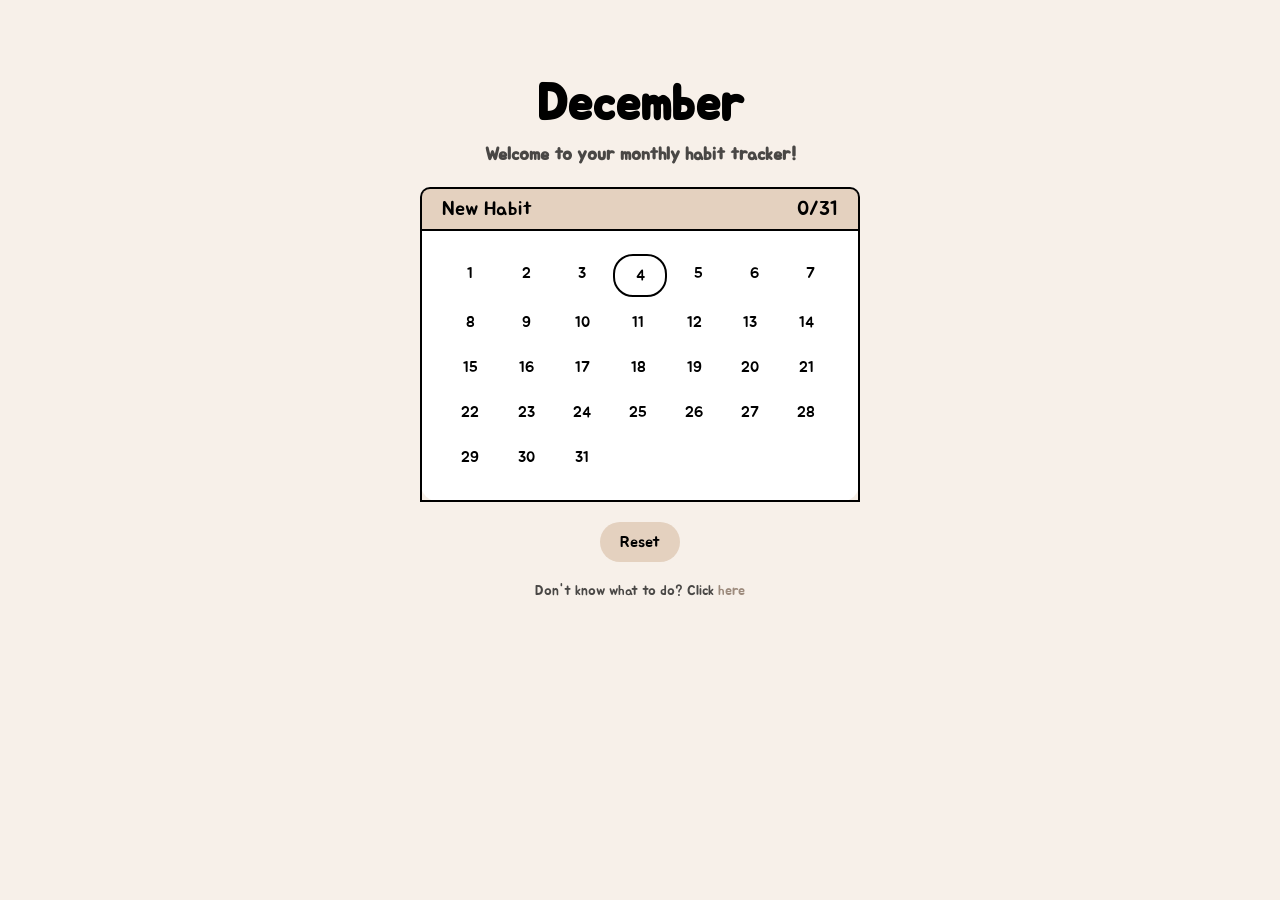
<file: index.html>
<!DOCTYPE html>
<html lang="en">
    <head>
        <meta charset="UTF-8">
        <meta name="viewport" content="width=device-width, initial-scale=1.0">
        <title>Monkey's Habit Tracker</title>
        <link rel="stylesheet" href="styles.css">
        <link rel="icon" type="image/x-icon" href="/assets/monkey-icon.png">
        <link rel="preconnect" href="https://fonts.googleapis.com">
        <link rel="preconnect" href="https://fonts.gstatic.com" crossorigin>
        <link href="https://fonts.googleapis.com/css2?family=Jua&family=Sour+Gummy:ital,wght@0,100..900;1,100..900&display=swap" rel="stylesheet">
    </head>
    <body>

        <h1 class="title">Month</h1>
        <h2 class="subtitle">Welcome to your monthly habit tracker!</h2>

        <div id="calendarContainer">
            <div id="calendarDiv">
                <div id="calendarHeading">
                    <p id="habitTitle">New Habit</p>
                    <p id="totalDays">0/31</p>
                </div>

                <div id="calendarContent">
                    <div id="tracker">
                        <div class="days">
                            <div class="day">1</div>
                            <div class="day">1</div>
                            <div class="day">1</div>
                            <div class="day">1</div>
                            <div class="day">1</div>
                            <div class="day">1</div>
                            <div class="day">1</div>
                        </div>
                        <div class="days">
                            <div class="day">1</div>
                            <div class="day">1</div>
                            <div class="day">1</div>
                            <div class="day">1</div>
                            <div class="day">1</div>
                            <div class="day">1</div>
                            <div class="day">1</div>
                        </div>
                        <div class="days">
                            <div class="day">1</div>
                            <div class="day">1</div>
                            <div class="day">1</div>
                            <div class="day">1</div>
                            <div class="day">1</div>
                            <div class="day">1</div>
                            <div class="day">1</div>
                        </div>
                        <div class="days">
                            <div class="day">1</div>
                            <div class="day">1</div>
                            <div class="day">1</div>
                            <div class="day">1</div>
                            <div class="day">1</div>
                            <div class="day">1</div>
                            <div class="day">1</div>
                        </div>
                        <div class="days">
                            <div class="day">1</div>
                            <div class="day">1</div>
                            <div class="day">1</div>
                            <div class="day">1</div>
                            <div class="day">1</div>
                            <div class="day">1</div>
                            <div class="day">1</div>
                        </div>
                    </div>
                </div>
            </div>
        </div>

        <button id="resetButton">Reset</button>
        <p class="smallText">Don't know what to do? Click <a class="smallTextLink" href="info.html">here</a></p>
        <script src="script.js" defer></script>

        <div class="overlay" id="habitOverlay">
            <div class="modal">
                <h3 class="modalTitle">What's your habit?</h3>
                <input type="text" id="habitInput" placeholder="Enter habit name" maxlength="40" />
                <div class="modalButtons">
                    <button id="modalCancel">Cancel</button>
                    <button id="modalSave">Save</button>
                </div>
            </div>
        </div>

    </body>
</html>
</file>
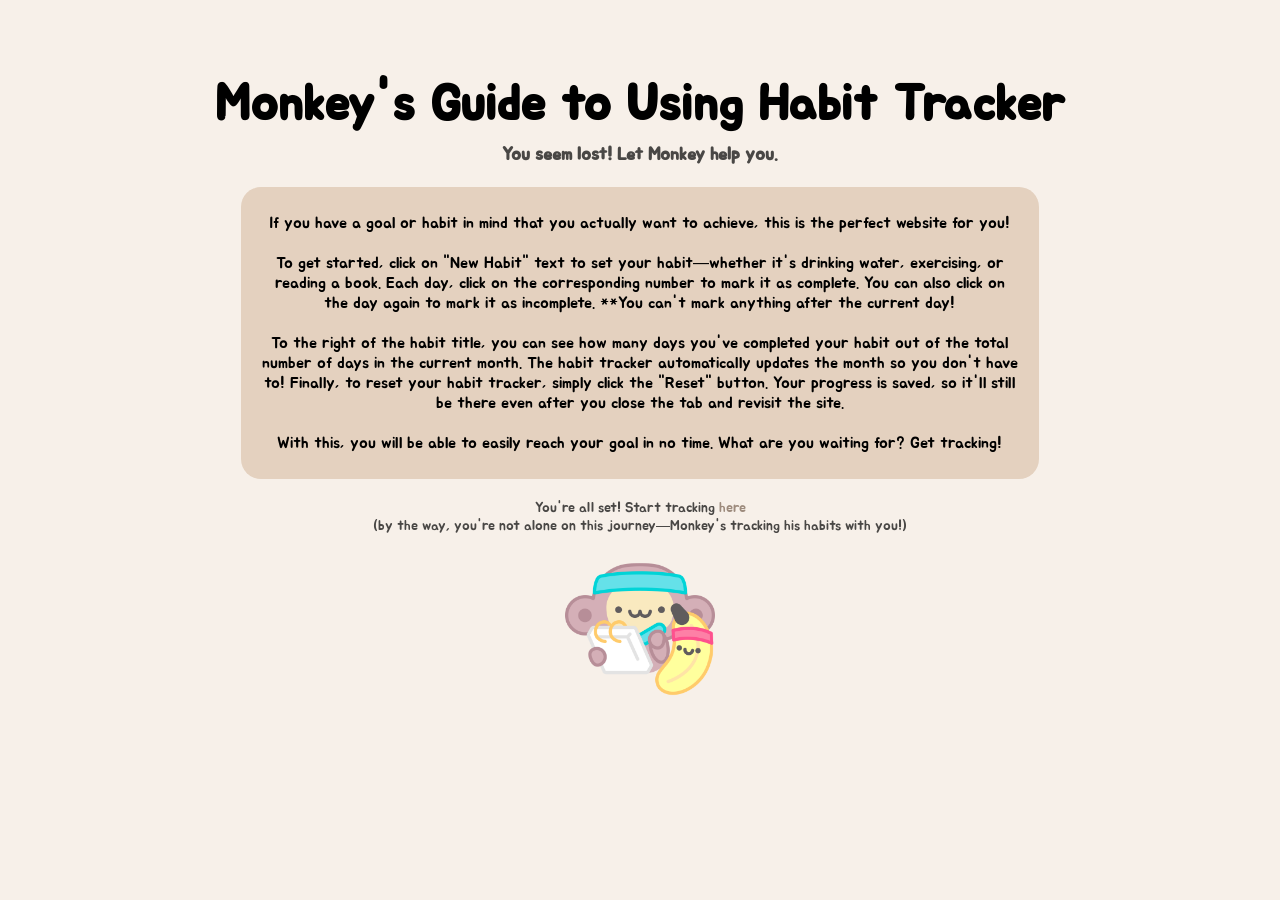
<file: info.html>
<!DOCTYPE html>
<html lang="en">
    <head>
        <meta charset="UTF-8">
        <meta name="viewport" content="width=device-width, initial-scale=1.0">
        <title>Monkey's Info Page</title>
        <link rel="stylesheet" href="styles.css">
        <link rel="icon" type="image/x-icon" href="/assets/monkey-icon.png">
        <link rel="preconnect" href="https://fonts.googleapis.com">
        <link rel="preconnect" href="https://fonts.gstatic.com" crossorigin>
        <link href="https://fonts.googleapis.com/css2?family=Jua&family=Sour+Gummy:ital,wght@0,100..900;1,100..900&display=swap" rel="stylesheet">
    </head>
    <body>
        <h1 class="title">Monkey's Guide to Using Habit Tracker</h1>
        <h2 class="subtitle">You seem lost! Let Monkey help you.</h2>
        <div id="infoContainer">
            <div id="infoDiv">
                <p class="infoText">If you have a goal or habit in mind that you actually want to achieve, this is the perfect website for you!
                    <br><br>
                    To get started, click on "New Habit" text to set your habit—whether it's drinking water, exercising, or reading a book.
                    Each day, click on the corresponding number to mark it as complete. You can also click on the day again to mark it as incomplete. **You can't mark anything after the current day!
                    <br><br>
                    To the right of the habit title, you can see how many days you've completed your habit out of the total number of days in the current month.
                    The habit tracker automatically updates the month so you don't have to!
                    Finally, to reset your habit tracker, simply click the "Reset" button.
                    Your progress is saved, so it'll still be there even after you close the tab and revisit the site.
                    <br><br>
                    With this, you will be able to easily reach your goal in no time. What are you waiting for? Get tracking!
                </p>
            </div>
        </div>
        <p class="smallText">You're all set! Start tracking <a class="smallTextLink" href="index.html">here</a>
            <br>
            (by the way, you're not alone on this journey—Monkey's tracking his habits with you!)
        </p>
        <img id="monkeyTracking" src="/assets/monkey-tracking.png">
    </body>
</html>
</file>
<file: styles.css>
body {
    background-color: #f7f0e9;
    text-align: center;
    font-family: 'Jua', sans-serif;
}

.title {
    margin-top: 100px;
    line-height: 10px;
    font-size: 50px;
}

.subtitle {
    opacity: 0.7;
    font-size: 18px;
    margin-bottom: 20px;
}

#calendarContainer {
    display: flex;
    justify-content: center;
}

#calendarDiv {
    background-color: rgb(255, 255, 255);
    border-radius: 10px 10px 20px 20px;
    margin: auto;
    align-content: center;
    text-align: center;
}

#calendarHeading {
    display: flex;
    justify-content: space-between;
    border-radius: 10px 10px 0px 0px;
    border-top: 2px solid black;
    border-left: 2px solid black;
    border-right: 2px solid black;
    padding: 0px 20px;
    font-size: 20px;
    background-color: #e4d1bf;
    line-height: 0px;
}

#habitTitle {
    font-size: 20px;
    font-family: "Jua", sans-serif;
    color: black;
    cursor: pointer;
    transition: color 0.3s ease;
}

#habitTitle:hover {
    color: #786150;
}

#calendarContent {
    padding: 20px;
    border: 2px solid black;
}

.days {
    display: flex;
}

.day {
    width: 30px;
    margin: 3px;
    padding: 10px;
    font-size: 15px;
    text-align: center;
    border-radius: 20px;
    color: black;
    transition: color 0.3s ease;
}

.day:hover {
    cursor: pointer;
    color: #786150;
}

.day:hover:empty {
    cursor: default;
}

#resetButton {
    margin-top: 20px;
    padding: 10px 20px;
    font-size: 16px;
    font-family: "Jua", sans-serif;
    background-color: #e4d1bf;
    border-radius: 20px;
    border: none;
    cursor: pointer;
    transition: background-color 0.3s ease, color 0.3s ease
}

#resetButton:hover {
    background-color: #786150;
    color: #f7f0e9;
}

.smallText {
    margin-top: 20px;
    font-size: 14px;
    opacity: 0.7;
}

.smallTextLink {
    color: #786150;
    text-decoration: none;
    transition: color 0.3s ease;
}

#infoContainer {
    display: flex;
    justify-content: center;
}

#infoDiv {
    background-color: #e4d1bf;
    border-radius: 20px;
    border: none;
    padding: 10px 20px;
    width: 60%;
    margin: auto;
    align-items: center;
}

.overlay {
    display: flex;
    align-items: center;
    justify-content: center;
    position: fixed;
    inset: 0;
    background: rgba(0, 0, 0, 0.45);
    opacity: 0;
    pointer-events: none;
    transition: opacity 0.2s ease;
}

.overlay.open {
    opacity: 1;
    pointer-events: all;
}

.modal {
    display: flex;
    flex-direction: column;
    padding: 20px;
    width: 320px;
    gap: 15px;
    background: white;
    border-radius: 12px;
}

.modalTitle {
    font-size: 18px;
    margin-bottom: 8px;
}

.modalButtons {
    display: flex;
    justify-content: center;
    gap: 10px;
    margin-top: 8px;
}

#modalCancel {
    padding: 10px 20px;
    font-size: 14px;
    font-family: "Jua", sans-serif;
    background-color: #e4d1bf;
    border-radius: 20px;
    border: none;
    cursor: pointer;
    transition: background-color 0.3 ease, color 0.3 ease;
}

#modalCancel:hover {
    background-color: #786150;
    color: #f7f0e9;
}

#modalSave {
    padding: 10px 20px;
    font-size: 14px;
    font-family: "Jua", sans-serif;
    background-color: #e4d1bf;
    border-radius: 20px;
    border: none;
    cursor: pointer;
    transition: background-color 0.3 ease, color 0.3 ease;
}

#modalSave:hover {
    background-color: #786150;
    color: #f7f0e9;
}

#habitInput {
    padding: 10px;
    font-size: 14px;
    border: 1px solid #ccc;
    border-radius: 5px;
}

#monkeyTracking {
    margin-top: 5px;
    height: 150px;
    width: auto;
    animation: bobbing 2s ease-in-out infinite;
}

@keyframes bobbing {
    0%, 100% {
        transform: translateY(0);
    }
    50% {
        transform: translateY(-8px);
    }
}
</file>
